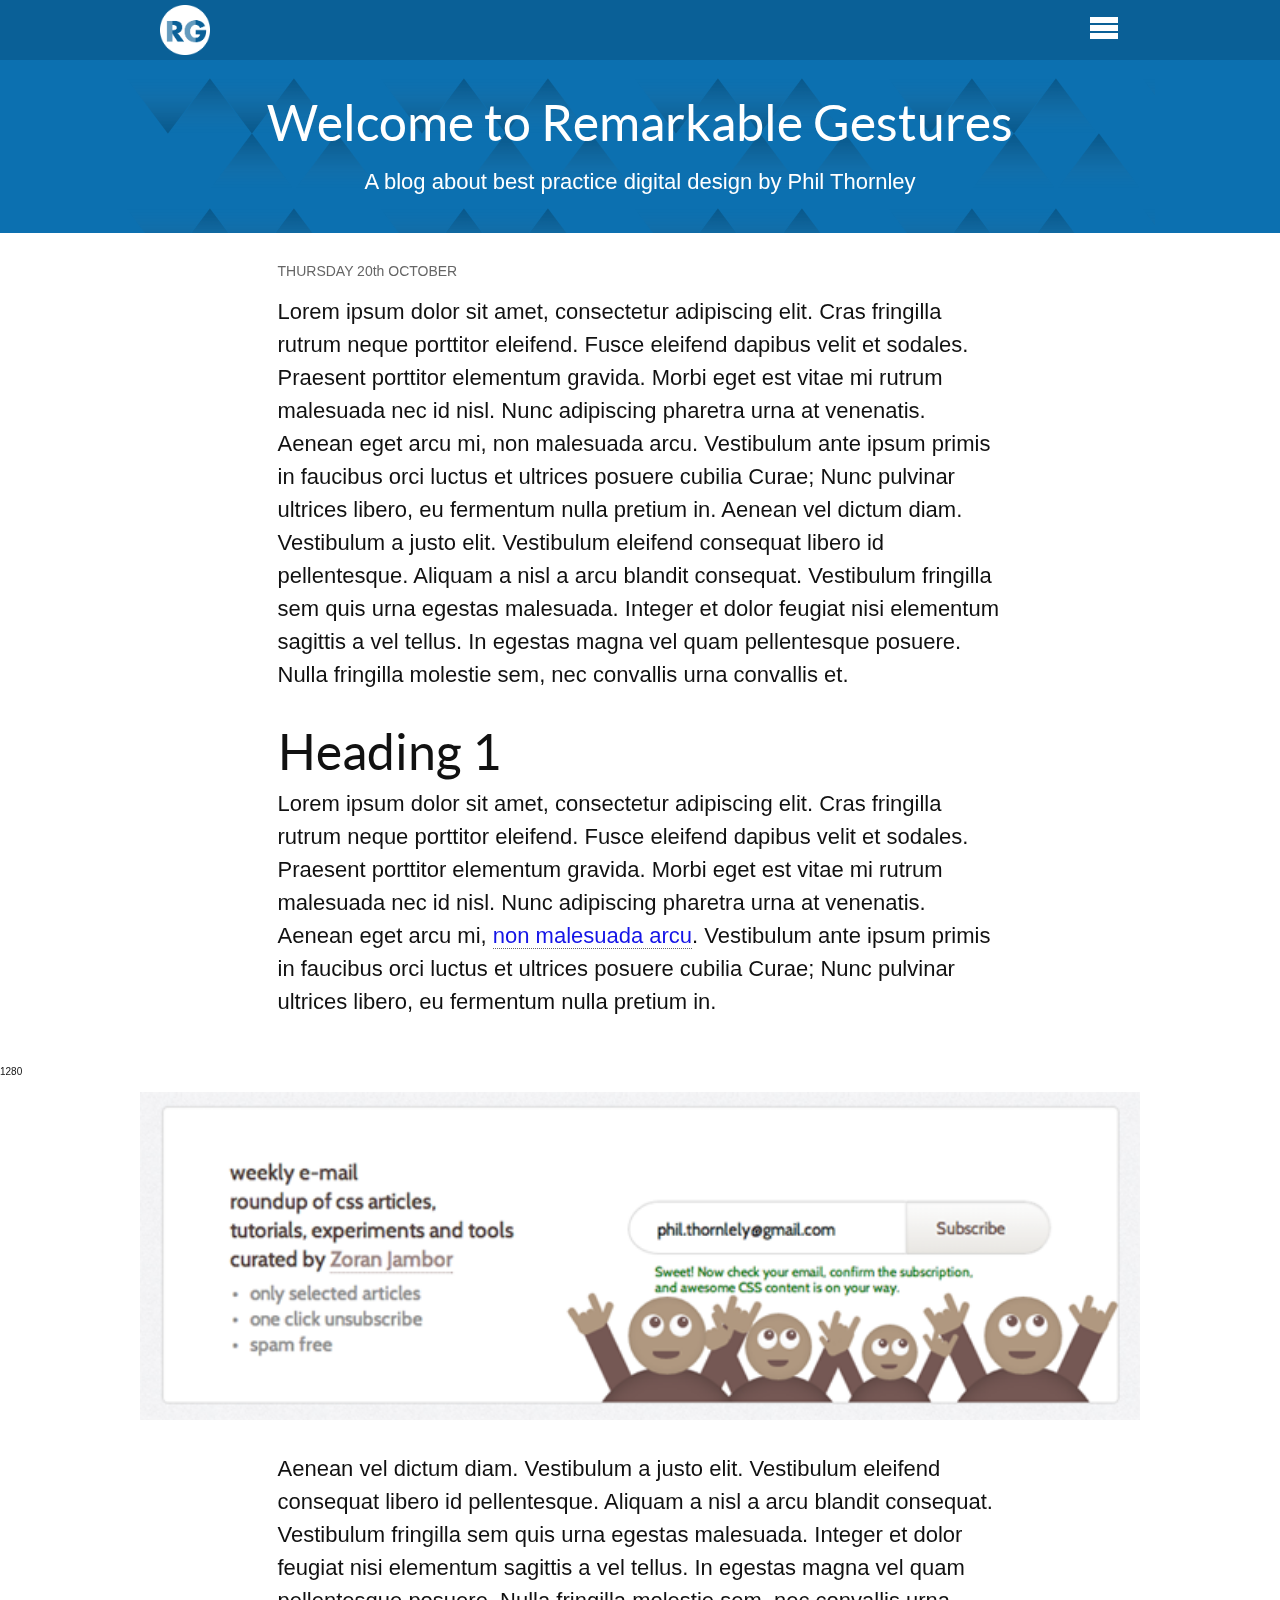
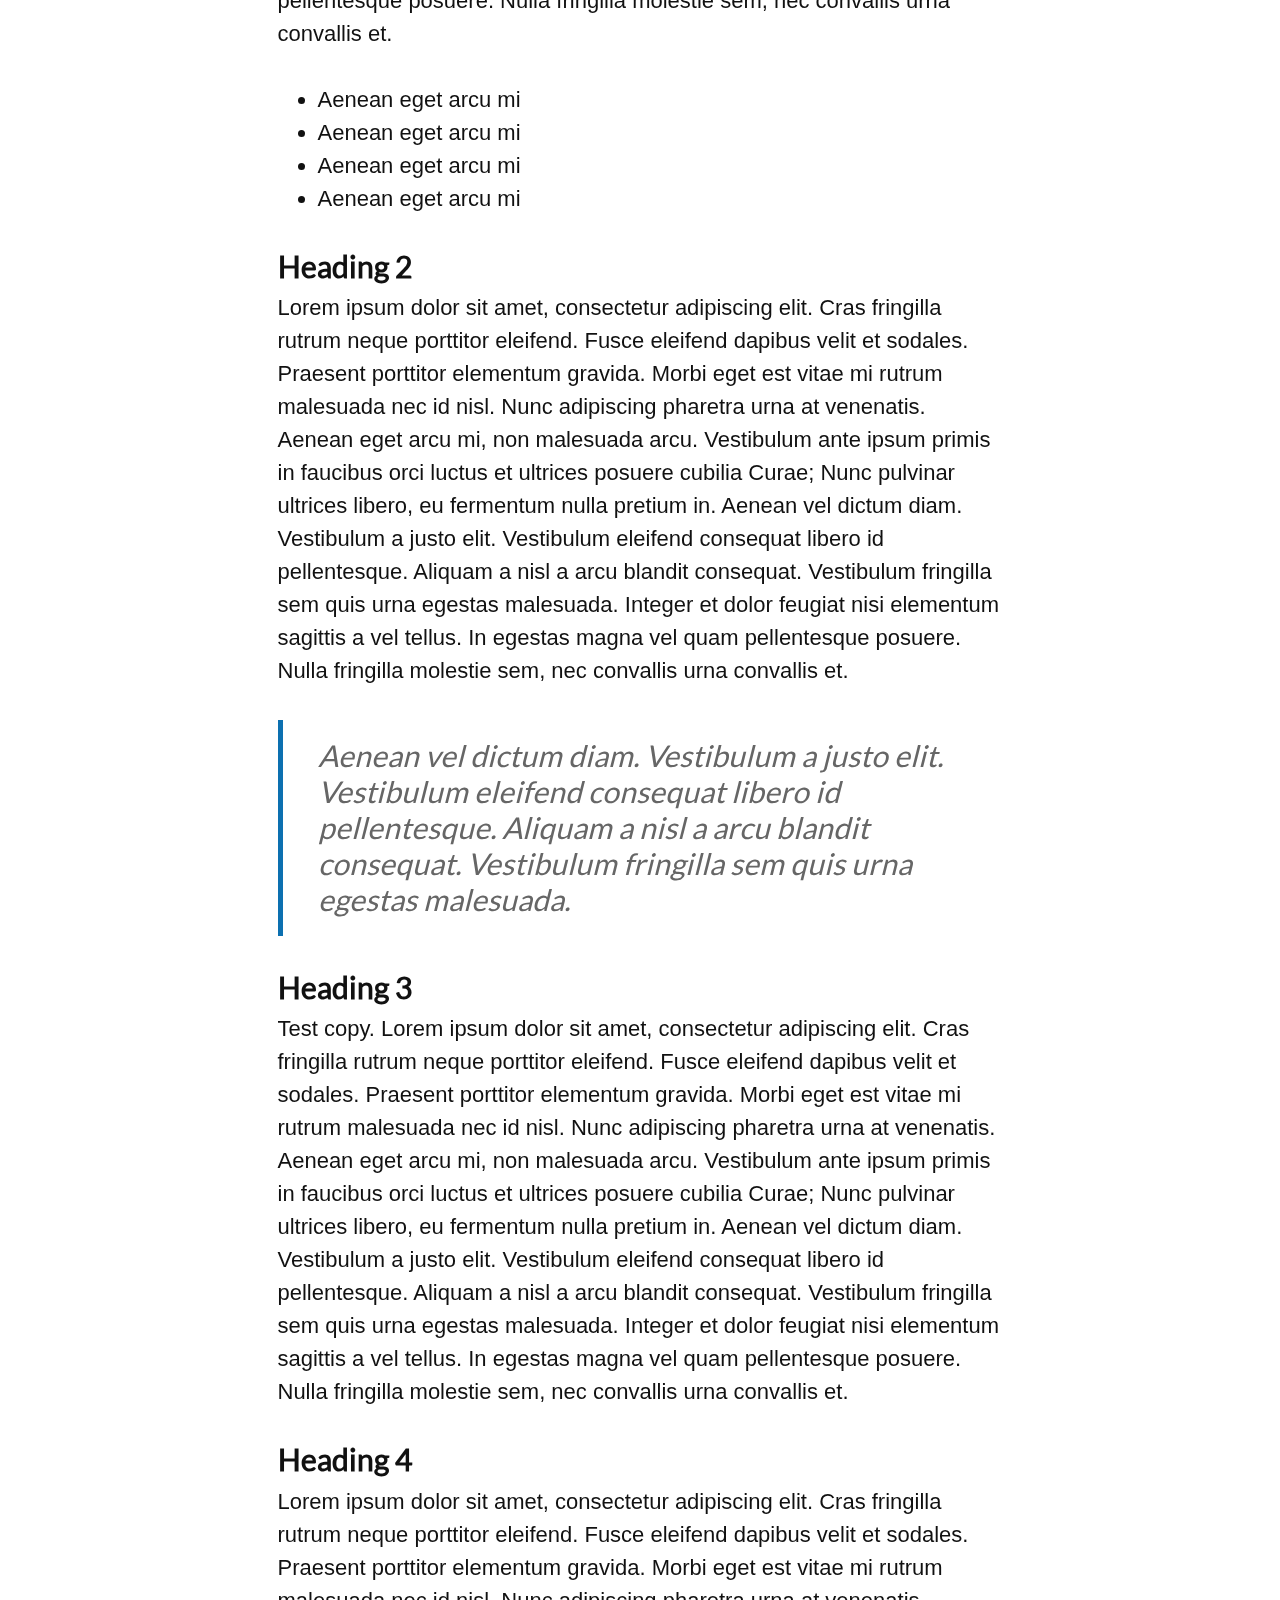
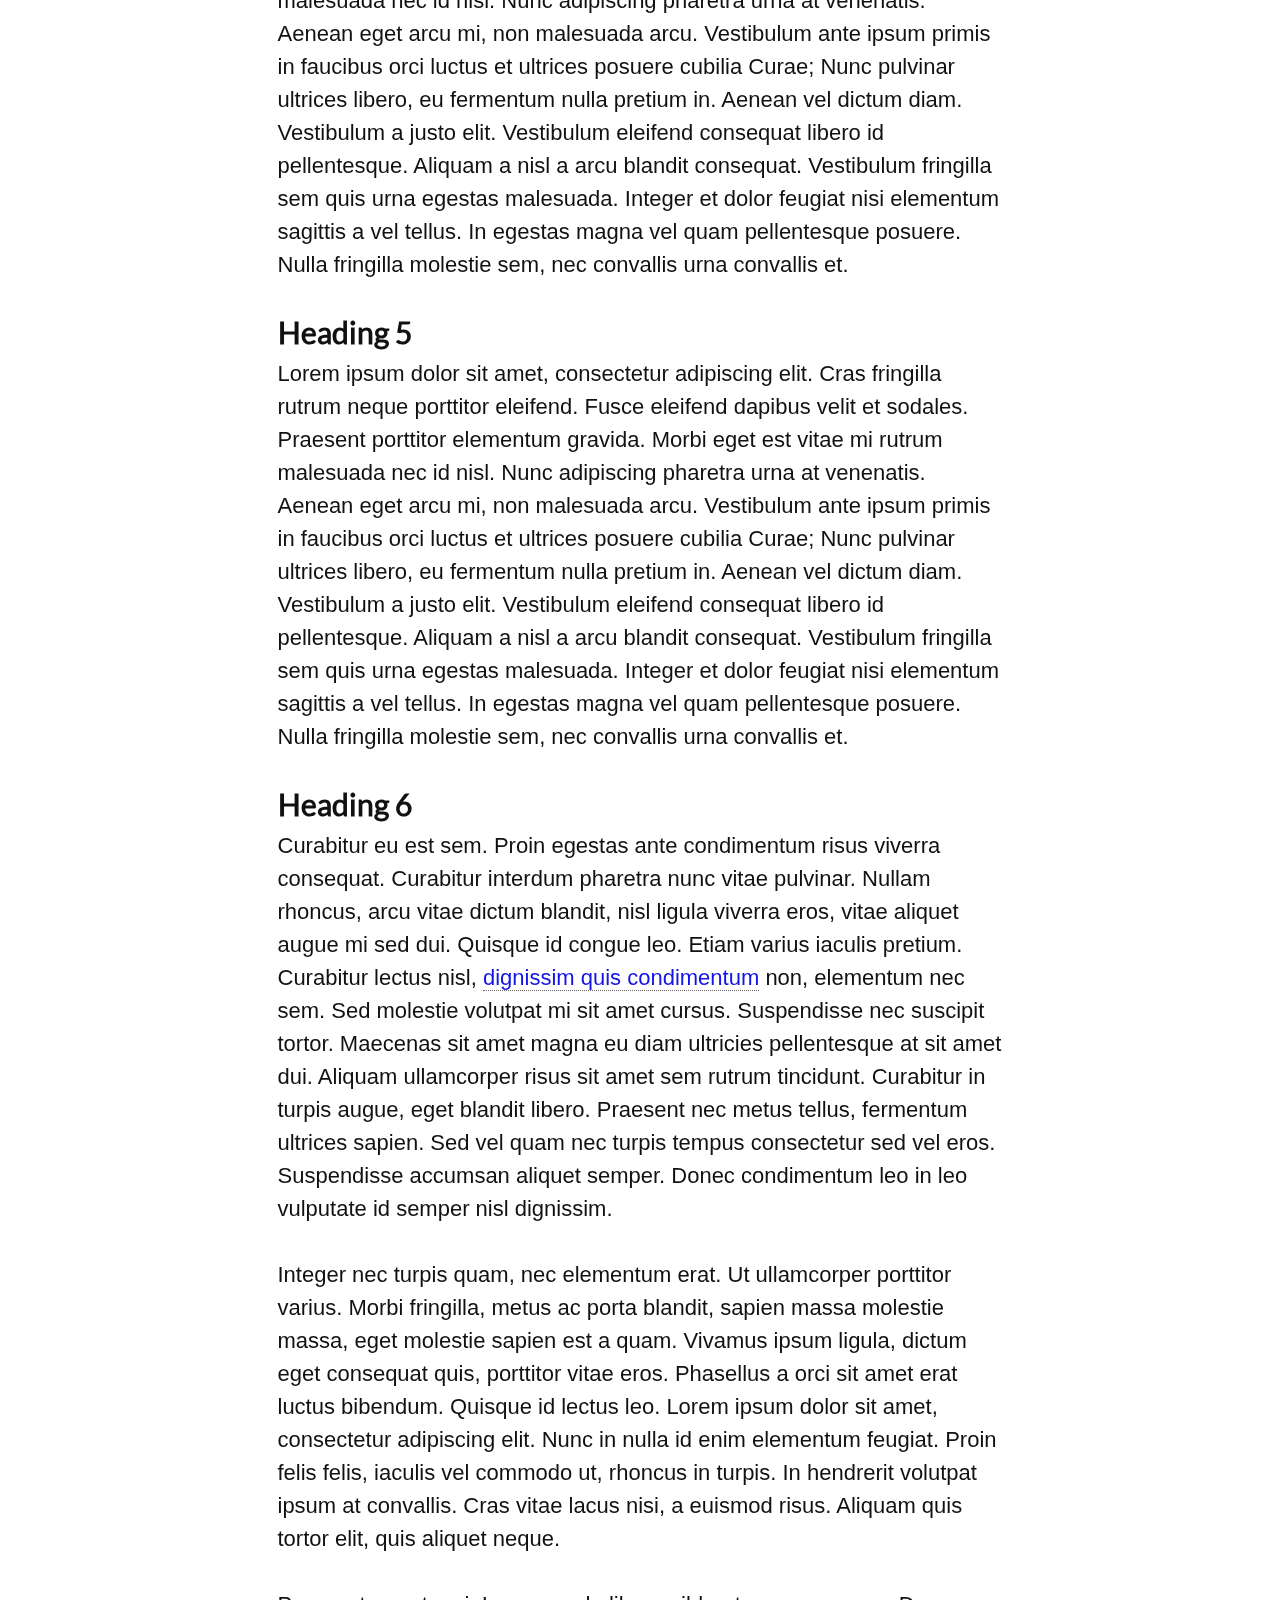
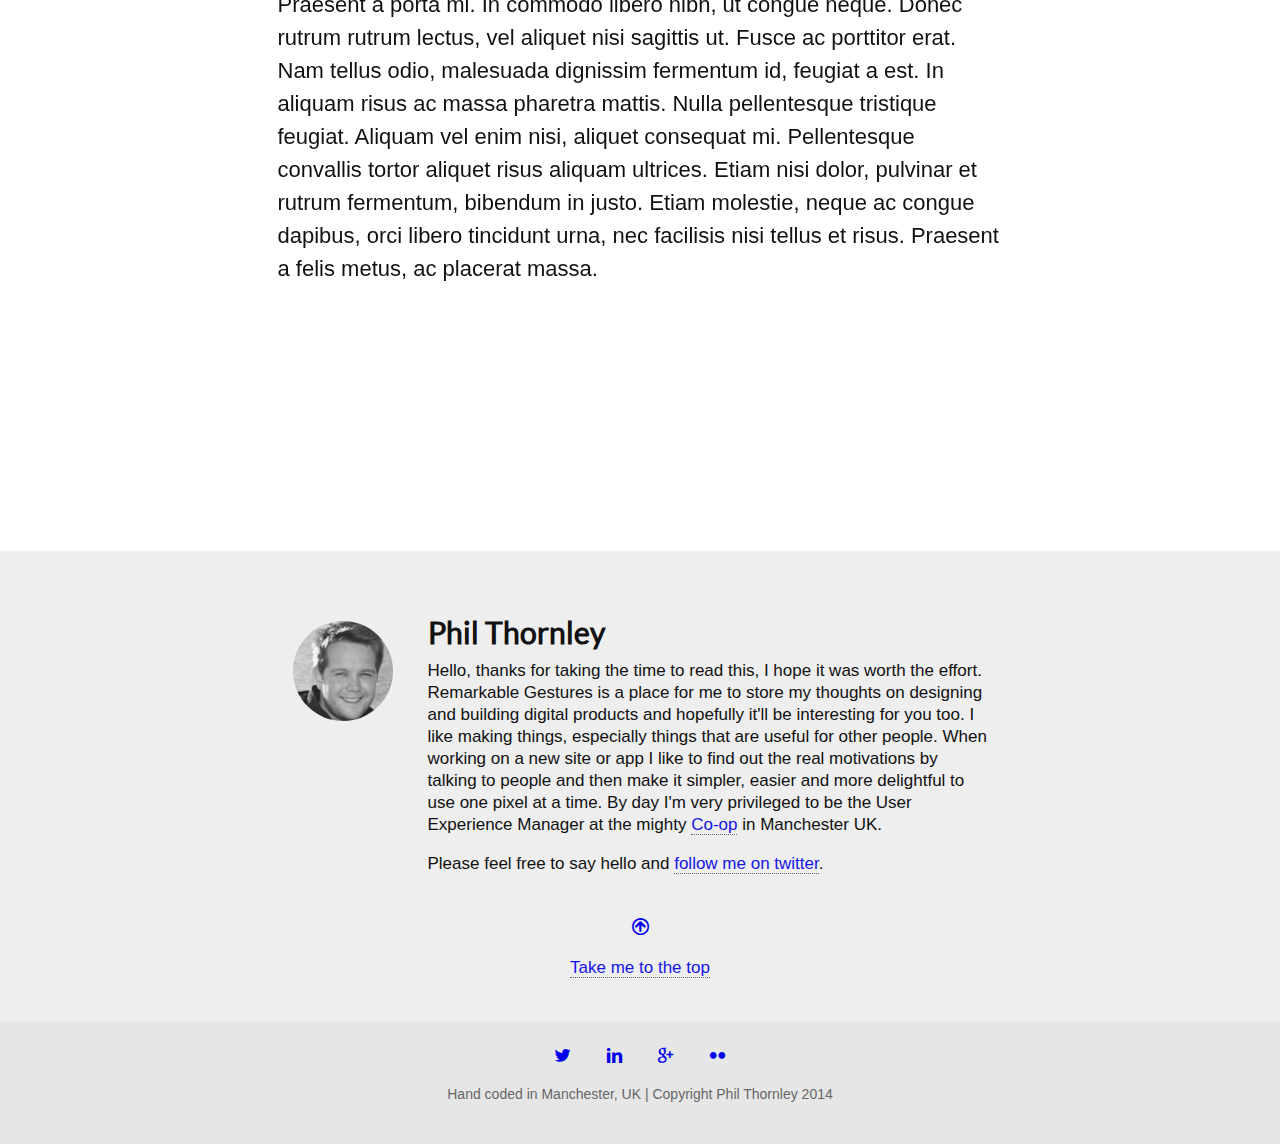
<file: index.html>
<!DOCTYPE html> 
<html lang="en"  class="no-js"> 
  	<head>
    	<meta http-equiv="content-type" content="text/html; charset=utf-8" />
    	<title>Remarkable Gestures</title>
		<meta name="description" content="A blog about Digital design by Phil Thornley">
		<meta name="viewport" content="user-scalable=yes, initial-scale=1.0, width=device-width" />
		<meta http-equiv="X-UA-Compatible" content="IE=edge" />
		<meta name="author" content="Phil Thornley">
		<script>/* Modernizr 2.6.2 (Custom Build) | MIT & BSD
 * Build: http://modernizr.com/download/#-csstransforms-csstransforms3d-csstransitions-svg-touch-shiv-mq-cssclasses-prefixed-teststyles-testprop-testallprops-prefixes-domprefixes-load
 */
;window.Modernizr=function(a,b,c){function B(a){j.cssText=a}function C(a,b){return B(m.join(a+";")+(b||""))}function D(a,b){return typeof a===b}function E(a,b){return!!~(""+a).indexOf(b)}function F(a,b){for(var d in a){var e=a[d];if(!E(e,"-")&&j[e]!==c)return b=="pfx"?e:!0}return!1}function G(a,b,d){for(var e in a){var f=b[a[e]];if(f!==c)return d===!1?a[e]:D(f,"function")?f.bind(d||b):f}return!1}function H(a,b,c){var d=a.charAt(0).toUpperCase()+a.slice(1),e=(a+" "+o.join(d+" ")+d).split(" ");return D(b,"string")||D(b,"undefined")?F(e,b):(e=(a+" "+p.join(d+" ")+d).split(" "),G(e,b,c))}var d="2.6.2",e={},f=!0,g=b.documentElement,h="modernizr",i=b.createElement(h),j=i.style,k,l={}.toString,m=" -webkit- -moz- -o- -ms- ".split(" "),n="Webkit Moz O ms",o=n.split(" "),p=n.toLowerCase().split(" "),q={svg:"http://www.w3.org/2000/svg"},r={},s={},t={},u=[],v=u.slice,w,x=function(a,c,d,e){var f,i,j,k,l=b.createElement("div"),m=b.body,n=m||b.createElement("body");if(parseInt(d,10))while(d--)j=b.createElement("div"),j.id=e?e[d]:h+(d+1),l.appendChild(j);return f=["&#173;",'<style id="s',h,'">',a,"</style>"].join(""),l.id=h,(m?l:n).innerHTML+=f,n.appendChild(l),m||(n.style.background="",n.style.overflow="hidden",k=g.style.overflow,g.style.overflow="hidden",g.appendChild(n)),i=c(l,a),m?l.parentNode.removeChild(l):(n.parentNode.removeChild(n),g.style.overflow=k),!!i},y=function(b){var c=a.matchMedia||a.msMatchMedia;if(c)return c(b).matches;var d;return x("@media "+b+" { #"+h+" { position: absolute; } }",function(b){d=(a.getComputedStyle?getComputedStyle(b,null):b.currentStyle)["position"]=="absolute"}),d},z={}.hasOwnProperty,A;!D(z,"undefined")&&!D(z.call,"undefined")?A=function(a,b){return z.call(a,b)}:A=function(a,b){return b in a&&D(a.constructor.prototype[b],"undefined")},Function.prototype.bind||(Function.prototype.bind=function(b){var c=this;if(typeof c!="function")throw new TypeError;var d=v.call(arguments,1),e=function(){if(this instanceof e){var a=function(){};a.prototype=c.prototype;var f=new a,g=c.apply(f,d.concat(v.call(arguments)));return Object(g)===g?g:f}return c.apply(b,d.concat(v.call(arguments)))};return e}),r.touch=function(){var c;return"ontouchstart"in a||a.DocumentTouch&&b instanceof DocumentTouch?c=!0:x(["@media (",m.join("touch-enabled),("),h,")","{#modernizr{top:9px;position:absolute}}"].join(""),function(a){c=a.offsetTop===9}),c},r.csstransforms=function(){return!!H("transform")},r.csstransforms3d=function(){var a=!!H("perspective");return a&&"webkitPerspective"in g.style&&x("@media (transform-3d),(-webkit-transform-3d){#modernizr{left:9px;position:absolute;height:3px;}}",function(b,c){a=b.offsetLeft===9&&b.offsetHeight===3}),a},r.csstransitions=function(){return H("transition")},r.svg=function(){return!!b.createElementNS&&!!b.createElementNS(q.svg,"svg").createSVGRect};for(var I in r)A(r,I)&&(w=I.toLowerCase(),e[w]=r[I](),u.push((e[w]?"":"no-")+w));return e.addTest=function(a,b){if(typeof a=="object")for(var d in a)A(a,d)&&e.addTest(d,a[d]);else{a=a.toLowerCase();if(e[a]!==c)return e;b=typeof b=="function"?b():b,typeof f!="undefined"&&f&&(g.className+=" "+(b?"":"no-")+a),e[a]=b}return e},B(""),i=k=null,function(a,b){function k(a,b){var c=a.createElement("p"),d=a.getElementsByTagName("head")[0]||a.documentElement;return c.innerHTML="x<style>"+b+"</style>",d.insertBefore(c.lastChild,d.firstChild)}function l(){var a=r.elements;return typeof a=="string"?a.split(" "):a}function m(a){var b=i[a[g]];return b||(b={},h++,a[g]=h,i[h]=b),b}function n(a,c,f){c||(c=b);if(j)return c.createElement(a);f||(f=m(c));var g;return f.cache[a]?g=f.cache[a].cloneNode():e.test(a)?g=(f.cache[a]=f.createElem(a)).cloneNode():g=f.createElem(a),g.canHaveChildren&&!d.test(a)?f.frag.appendChild(g):g}function o(a,c){a||(a=b);if(j)return a.createDocumentFragment();c=c||m(a);var d=c.frag.cloneNode(),e=0,f=l(),g=f.length;for(;e<g;e++)d.createElement(f[e]);return d}function p(a,b){b.cache||(b.cache={},b.createElem=a.createElement,b.createFrag=a.createDocumentFragment,b.frag=b.createFrag()),a.createElement=function(c){return r.shivMethods?n(c,a,b):b.createElem(c)},a.createDocumentFragment=Function("h,f","return function(){var n=f.cloneNode(),c=n.createElement;h.shivMethods&&("+l().join().replace(/\w+/g,function(a){return b.createElem(a),b.frag.createElement(a),'c("'+a+'")'})+");return n}")(r,b.frag)}function q(a){a||(a=b);var c=m(a);return r.shivCSS&&!f&&!c.hasCSS&&(c.hasCSS=!!k(a,"article,aside,figcaption,figure,footer,header,hgroup,nav,section{display:block}mark{background:#FF0;color:#000}")),j||p(a,c),a}var c=a.html5||{},d=/^<|^(?:button|map|select|textarea|object|iframe|option|optgroup)$/i,e=/^(?:a|b|code|div|fieldset|h1|h2|h3|h4|h5|h6|i|label|li|ol|p|q|span|strong|style|table|tbody|td|th|tr|ul)$/i,f,g="_html5shiv",h=0,i={},j;(function(){try{var a=b.createElement("a");a.innerHTML="<xyz></xyz>",f="hidden"in a,j=a.childNodes.length==1||function(){b.createElement("a");var a=b.createDocumentFragment();return typeof a.cloneNode=="undefined"||typeof a.createDocumentFragment=="undefined"||typeof a.createElement=="undefined"}()}catch(c){f=!0,j=!0}})();var r={elements:c.elements||"abbr article aside audio bdi canvas data datalist details figcaption figure footer header hgroup mark meter nav output progress section summary time video",shivCSS:c.shivCSS!==!1,supportsUnknownElements:j,shivMethods:c.shivMethods!==!1,type:"default",shivDocument:q,createElement:n,createDocumentFragment:o};a.html5=r,q(b)}(this,b),e._version=d,e._prefixes=m,e._domPrefixes=p,e._cssomPrefixes=o,e.mq=y,e.testProp=function(a){return F([a])},e.testAllProps=H,e.testStyles=x,e.prefixed=function(a,b,c){return b?H(a,b,c):H(a,"pfx")},g.className=g.className.replace(/(^|\s)no-js(\s|$)/,"$1$2")+(f?" js "+u.join(" "):""),e}(this,this.document),function(a,b,c){function d(a){return"[object Function]"==o.call(a)}function e(a){return"string"==typeof a}function f(){}function g(a){return!a||"loaded"==a||"complete"==a||"uninitialized"==a}function h(){var a=p.shift();q=1,a?a.t?m(function(){("c"==a.t?B.injectCss:B.injectJs)(a.s,0,a.a,a.x,a.e,1)},0):(a(),h()):q=0}function i(a,c,d,e,f,i,j){function k(b){if(!o&&g(l.readyState)&&(u.r=o=1,!q&&h(),l.onload=l.onreadystatechange=null,b)){"img"!=a&&m(function(){t.removeChild(l)},50);for(var d in y[c])y[c].hasOwnProperty(d)&&y[c][d].onload()}}var j=j||B.errorTimeout,l=b.createElement(a),o=0,r=0,u={t:d,s:c,e:f,a:i,x:j};1===y[c]&&(r=1,y[c]=[]),"object"==a?l.data=c:(l.src=c,l.type=a),l.width=l.height="0",l.onerror=l.onload=l.onreadystatechange=function(){k.call(this,r)},p.splice(e,0,u),"img"!=a&&(r||2===y[c]?(t.insertBefore(l,s?null:n),m(k,j)):y[c].push(l))}function j(a,b,c,d,f){return q=0,b=b||"j",e(a)?i("c"==b?v:u,a,b,this.i++,c,d,f):(p.splice(this.i++,0,a),1==p.length&&h()),this}function k(){var a=B;return a.loader={load:j,i:0},a}var l=b.documentElement,m=a.setTimeout,n=b.getElementsByTagName("script")[0],o={}.toString,p=[],q=0,r="MozAppearance"in l.style,s=r&&!!b.createRange().compareNode,t=s?l:n.parentNode,l=a.opera&&"[object Opera]"==o.call(a.opera),l=!!b.attachEvent&&!l,u=r?"object":l?"script":"img",v=l?"script":u,w=Array.isArray||function(a){return"[object Array]"==o.call(a)},x=[],y={},z={timeout:function(a,b){return b.length&&(a.timeout=b[0]),a}},A,B;B=function(a){function b(a){var a=a.split("!"),b=x.length,c=a.pop(),d=a.length,c={url:c,origUrl:c,prefixes:a},e,f,g;for(f=0;f<d;f++)g=a[f].split("="),(e=z[g.shift()])&&(c=e(c,g));for(f=0;f<b;f++)c=x[f](c);return c}function g(a,e,f,g,h){var i=b(a),j=i.autoCallback;i.url.split(".").pop().split("?").shift(),i.bypass||(e&&(e=d(e)?e:e[a]||e[g]||e[a.split("/").pop().split("?")[0]]),i.instead?i.instead(a,e,f,g,h):(y[i.url]?i.noexec=!0:y[i.url]=1,f.load(i.url,i.forceCSS||!i.forceJS&&"css"==i.url.split(".").pop().split("?").shift()?"c":c,i.noexec,i.attrs,i.timeout),(d(e)||d(j))&&f.load(function(){k(),e&&e(i.origUrl,h,g),j&&j(i.origUrl,h,g),y[i.url]=2})))}function h(a,b){function c(a,c){if(a){if(e(a))c||(j=function(){var a=[].slice.call(arguments);k.apply(this,a),l()}),g(a,j,b,0,h);else if(Object(a)===a)for(n in m=function(){var b=0,c;for(c in a)a.hasOwnProperty(c)&&b++;return b}(),a)a.hasOwnProperty(n)&&(!c&&!--m&&(d(j)?j=function(){var a=[].slice.call(arguments);k.apply(this,a),l()}:j[n]=function(a){return function(){var b=[].slice.call(arguments);a&&a.apply(this,b),l()}}(k[n])),g(a[n],j,b,n,h))}else!c&&l()}var h=!!a.test,i=a.load||a.both,j=a.callback||f,k=j,l=a.complete||f,m,n;c(h?a.yep:a.nope,!!i),i&&c(i)}var i,j,l=this.yepnope.loader;if(e(a))g(a,0,l,0);else if(w(a))for(i=0;i<a.length;i++)j=a[i],e(j)?g(j,0,l,0):w(j)?B(j):Object(j)===j&&h(j,l);else Object(a)===a&&h(a,l)},B.addPrefix=function(a,b){z[a]=b},B.addFilter=function(a){x.push(a)},B.errorTimeout=1e4,null==b.readyState&&b.addEventListener&&(b.readyState="loading",b.addEventListener("DOMContentLoaded",A=function(){b.removeEventListener("DOMContentLoaded",A,0),b.readyState="complete"},0)),a.yepnope=k(),a.yepnope.executeStack=h,a.yepnope.injectJs=function(a,c,d,e,i,j){var k=b.createElement("script"),l,o,e=e||B.errorTimeout;k.src=a;for(o in d)k.setAttribute(o,d[o]);c=j?h:c||f,k.onreadystatechange=k.onload=function(){!l&&g(k.readyState)&&(l=1,c(),k.onload=k.onreadystatechange=null)},m(function(){l||(l=1,c(1))},e),i?k.onload():n.parentNode.insertBefore(k,n)},a.yepnope.injectCss=function(a,c,d,e,g,i){var e=b.createElement("link"),j,c=i?h:c||f;e.href=a,e.rel="stylesheet",e.type="text/css";for(j in d)e.setAttribute(j,d[j]);g||(n.parentNode.insertBefore(e,n),m(c,0))}}(this,document),Modernizr.load=function(){yepnope.apply(window,[].slice.call(arguments,0))};</script>

<script>
		    var previousScroll = 0, // previous scroll position
		        menuOffset = 54, // height of menu (once scroll passed it, menu is hidden)
		        detachPoint = 150, // point of detach (after scroll passed it, menu is fixed)
		        hideShowOffset = 1; // scrolling value after which triggers hide/show menu
		
		    // on scroll hide/show menu
		    $(window).scroll(function() {
		      if (!$('header').hasClass('expanded')) {
		        var currentScroll = $(this).scrollTop(), // gets current scroll position
		            scrollDifference = Math.abs(currentScroll - previousScroll); // calculates how fast user is scrolling
		
		        // if scrolled past menu
		        if (currentScroll > menuOffset) {
		          
		          // if scrolling faster than hideShowOffset hide/show menu
		          if (scrollDifference >= hideShowOffset) {
		            if (currentScroll > previousScroll) {
		              // scrolling down; hide menu
		              if (!$('header').hasClass('invisible'))
		                $('header').addClass('invisible');
		            } else {
		              // scrolling up; show menu
		              if ($('header').hasClass('invisible'))
		                $('header').removeClass('invisible');
		            }
		          }
		          
		          // if scrolled past detach point add class to fix menu
		          if (currentScroll > detachPoint) {
		            if (!$('header').hasClass('detached'))
		              $('header').addClass('detached');
		            if (!$('#main').hasClass('detached'))
		              $('#main').addClass('detached');
		          }
		          
		
		          
		        } else {
		          // only remove “detached” class if user is at the top of document (menu jump fix)
		          if (currentScroll <= 0){
		          	$('header').removeClass('invisible');
		            $('header').removeClass('detached');
		            $('#main').removeClass('detached');
		            
		          }
		        }
		
		        // if user is at the bottom of document show menu
		        if ((window.innerHeight + window.scrollY) >= document.body.offsetHeight) {
		          $('header').removeClass('invisible');
		        }
		
		        // replace previous scroll position with new one
		        previousScroll = currentScroll;
		      }
		    })
		
		/*
		    // shows/hides navigation’s popover if class "expanded"
		    $('header').on('click touchstart', function(event) {
		      showHideNav();
		      event.preventDefault();
		    })
		
		    // clicking anywhere inside navigation or heading won’t close navigation’s popover
		    $('#navigation').on('click touchstart', function(event){
		        event.stopPropagation();
		    })
		
		    // checks if navigation’s popover is shown
		    function showHideNav() {
		      if ($('header').hasClass('expanded')) {
		        hideNav();
		      } else {
		        showNav();
		      }
		    }
		
		    // shows the navigation’s popover
		    function showNav() {
		      $('header').removeClass('invisible').addClass('expanded');
		      $('#container').addClass('blurred');
		      window.setTimeout(function(){$('body').addClass('no_scroll');}, 200); // Firefox hack. Hides scrollbar as soon as menu animation is done
		      $('#navigation a').attr('tabindex', ''); // links inside navigation should be TAB selectable
		    }
		
		    // hides the navigation’s popover
		    function hideNav() {
		      $('#container').removeClass('blurred');
		      window.setTimeout(function(){$('body').removeClass();}, 10); // allow animations to start before removing class (Firefox)
		      $('header').removeClass('expanded');
		      $('#navigation a').attr('tabindex', '-1'); // links inside hidden navigation should not be TAB selectable
		      $('.icon').blur(); // deselect icon when navigation is hidden
		    }
		
		    // keyboard shortcuts
		    $('body').keydown(function(e) {
		      // menu accessible via TAB as well
		      if ($("nav .icon").is(":focus")) {
		        // if ENTER/SPACE show/hide menu
		        if (e.keyCode === 13 || e.keyCode === 32) {
		          showHideNav();
		          e.preventDefault();
		        }
		      }
		
		      // if ESC show/hide menu
		      if (e.keyCode === 27 || e.keyCode === 77) {
		        showHideNav();
		        e.preventDefault();
		      }
		    })
		    
		    */
		  </script>
    	<link rel="stylesheet" type="text/css" href="/css/rg.css" />
    	
    	
    	<script async src="http://ajax.googleapis.com/ajax/libs/jquery/2.0.3/jquery.min.js"></script>
    	
    	
		  
		  
    	
    </head>
  
	<body id="" itemscope itemtype="http://schema.org/WebPage">
		<a id="skip-nav" class="accessibility-text" accesskey="n" href="#nav-links" title="Skip to navigation">Skip to navigation</a>
		<div id="viewport"><!-- Start Viewport -->
		
		
			<div id="view-container"><!-- Start View-Container -->
				
				<header id="nav-top" role="banner" class="slide">
        			<div class="block--nav">
            			<a class="nav-btn" id="nav-open-btn" href="#nav-links">
            				<span class="icon-menu"></span>
            				<span class="accessibility-text">Navigation</span></a>
            			<a class="" id="logo" href="#"><img src="/img/remarkablegestures.png" alt="Remarkable Gestrures" /></a>
        			</div>
   				</header>
   				
   				
   				
   				
			
    			<div role="main" id="main" class="slide"><!-- Start main -->
    				<div class="block--intro"><!-- Start intro block -->
    			
						<h1>Welcome to Remarkable Gestures</h1>
						<p>A blog about best practice digital design by Phil Thornley</p>
					</div><!-- End intro block -->
					
					<div class="content"><!-- Start content -->
						<div class="content__block">
							<span class="article--date">THURSDAY 20th OCTOBER</span>
							<p>Lorem ipsum dolor sit amet, consectetur adipiscing elit. Cras fringilla rutrum neque porttitor eleifend. Fusce eleifend dapibus velit et sodales. Praesent porttitor elementum gravida. Morbi eget est vitae mi rutrum malesuada nec id nisl. Nunc adipiscing pharetra urna at venenatis. Aenean eget arcu mi, non malesuada arcu. Vestibulum ante ipsum primis in faucibus orci luctus et ultrices posuere cubilia Curae; Nunc pulvinar ultrices libero, eu fermentum nulla pretium in. Aenean vel dictum diam. Vestibulum a justo elit. Vestibulum eleifend consequat libero id pellentesque. Aliquam a nisl a arcu blandit consequat. Vestibulum fringilla sem quis urna egestas malesuada. Integer et dolor feugiat nisi elementum sagittis a vel tellus. In egestas magna vel quam pellentesque posuere. Nulla fringilla molestie sem, nec convallis urna convallis et.</p>
							
							<h1>Heading 1</h1>
							<p>Lorem ipsum dolor sit amet, consectetur adipiscing elit. Cras fringilla rutrum neque porttitor eleifend. Fusce eleifend dapibus velit et sodales. Praesent porttitor elementum gravida. Morbi eget est vitae mi rutrum malesuada nec id nisl. Nunc adipiscing pharetra urna at venenatis. Aenean eget arcu mi, <a href="">non malesuada arcu</a>. Vestibulum ante ipsum primis in faucibus orci luctus et ultrices posuere cubilia Curae; Nunc pulvinar ultrices libero, eu fermentum nulla pretium in.</p>
						</div>
						<span id="screen-size"></span>
						
						<div class="lazy-load embed-container ratio-16-9 content__block--image">
							<noscript data-alt="img" data-src-240="img/image-example_240.png?v=6" 
							data-src-320="img/image-example_320.png?v=6" 
							data-src-480="img/image-example_480.png?v=6"
							data-src-640="img/image-example_640.png?v=6"> 
							<img alt="example image" src="img/image-example_320.png?v=6"/>
                    </noscript>
            </div>
							
							<div class="content__block">
							<p>Aenean vel dictum diam. Vestibulum a justo elit. Vestibulum eleifend consequat libero id pellentesque. Aliquam a nisl a arcu blandit consequat. Vestibulum fringilla sem quis urna egestas malesuada. Integer et dolor feugiat nisi elementum sagittis a vel tellus. In egestas magna vel quam pellentesque posuere. Nulla fringilla molestie sem, nec convallis urna convallis et.</p>
							<ul>
								<li>Aenean eget arcu mi</li>
								<li>Aenean eget arcu mi</li>
								<li>Aenean eget arcu mi</li>
								<li>Aenean eget arcu mi</li>
							</ul>

							<h2>Heading 2</h2>
							<p>Lorem ipsum dolor sit amet, consectetur adipiscing elit. Cras fringilla rutrum neque porttitor eleifend. Fusce eleifend dapibus velit et sodales. Praesent porttitor elementum gravida. Morbi eget est vitae mi rutrum malesuada nec id nisl. Nunc adipiscing pharetra urna at venenatis. Aenean eget arcu mi, non malesuada arcu. Vestibulum ante ipsum primis in faucibus orci luctus et ultrices posuere cubilia Curae; Nunc pulvinar ultrices libero, eu fermentum nulla pretium in. Aenean vel dictum diam. Vestibulum a justo elit. Vestibulum eleifend consequat libero id pellentesque. Aliquam a nisl a arcu blandit consequat. Vestibulum fringilla sem quis urna egestas malesuada. Integer et dolor feugiat nisi elementum sagittis a vel tellus. In egestas magna vel quam pellentesque posuere. Nulla fringilla molestie sem, nec convallis urna convallis et.</p>
							
							<blockquote>Aenean vel dictum diam. Vestibulum a justo elit. Vestibulum eleifend consequat libero id pellentesque. Aliquam a nisl a arcu blandit consequat. Vestibulum fringilla sem quis urna egestas malesuada.</blockquote>

							<h3>Heading 3</h3>
							<p>Test copy. Lorem ipsum dolor sit amet, consectetur adipiscing elit. Cras fringilla rutrum neque porttitor eleifend. Fusce eleifend dapibus velit et sodales. Praesent porttitor elementum gravida. Morbi eget est vitae mi rutrum malesuada nec id nisl. Nunc adipiscing pharetra urna at venenatis. Aenean eget arcu mi, non malesuada arcu. Vestibulum ante ipsum primis in faucibus orci luctus et ultrices posuere cubilia Curae; Nunc pulvinar ultrices libero, eu fermentum nulla pretium in. Aenean vel dictum diam. Vestibulum a justo elit. Vestibulum eleifend consequat libero id pellentesque. Aliquam a nisl a arcu blandit consequat. Vestibulum fringilla sem quis urna egestas malesuada. Integer et dolor feugiat nisi elementum sagittis a vel tellus. In egestas magna vel quam pellentesque posuere. Nulla fringilla molestie sem, nec convallis urna convallis et.</p>

							<h4 class="h3">Heading 4</h4>
							<p>Lorem ipsum dolor sit amet, consectetur adipiscing elit. Cras fringilla rutrum neque porttitor eleifend. Fusce eleifend dapibus velit et sodales. Praesent porttitor elementum gravida. Morbi eget est vitae mi rutrum malesuada nec id nisl. Nunc adipiscing pharetra urna at venenatis. Aenean eget arcu mi, non malesuada arcu. Vestibulum ante ipsum primis in faucibus orci luctus et ultrices posuere cubilia Curae; Nunc pulvinar ultrices libero, eu fermentum nulla pretium in. Aenean vel dictum diam. Vestibulum a justo elit. Vestibulum eleifend consequat libero id pellentesque. Aliquam a nisl a arcu blandit consequat. Vestibulum fringilla sem quis urna egestas malesuada. Integer et dolor feugiat nisi elementum sagittis a vel tellus. In egestas magna vel quam pellentesque posuere. Nulla fringilla molestie sem, nec convallis urna convallis et.</p>

							<h5>Heading 5</h5>
							<p>Lorem ipsum dolor sit amet, consectetur adipiscing elit. Cras fringilla rutrum neque porttitor eleifend. Fusce eleifend dapibus velit et sodales. Praesent porttitor elementum gravida. Morbi eget est vitae mi rutrum malesuada nec id nisl. Nunc adipiscing pharetra urna at venenatis. Aenean eget arcu mi, non malesuada arcu. Vestibulum ante ipsum primis in faucibus orci luctus et ultrices posuere cubilia Curae; Nunc pulvinar ultrices libero, eu fermentum nulla pretium in. Aenean vel dictum diam. Vestibulum a justo elit. Vestibulum eleifend consequat libero id pellentesque. Aliquam a nisl a arcu blandit consequat. Vestibulum fringilla sem quis urna egestas malesuada. Integer et dolor feugiat nisi elementum sagittis a vel tellus. In egestas magna vel quam pellentesque posuere. Nulla fringilla molestie sem, nec convallis urna convallis et.</p>

							<h6>Heading 6</h6>
							<p>Curabitur eu est sem. Proin egestas ante condimentum risus viverra consequat. Curabitur interdum pharetra nunc vitae pulvinar. Nullam rhoncus, arcu vitae dictum blandit, nisl ligula viverra eros, vitae aliquet augue mi sed dui. Quisque id congue leo. Etiam varius iaculis pretium. Curabitur lectus nisl, <a href="#">dignissim quis condimentum</a> non, elementum nec sem. Sed molestie volutpat mi sit amet cursus. Suspendisse nec suscipit tortor. Maecenas sit amet magna eu diam ultricies pellentesque at sit amet dui. Aliquam ullamcorper risus sit amet sem rutrum tincidunt. Curabitur in turpis augue, eget blandit libero. Praesent nec metus tellus, fermentum ultrices sapien. Sed vel quam nec turpis tempus consectetur sed vel eros. Suspendisse accumsan aliquet semper. Donec condimentum leo in leo vulputate id semper nisl dignissim.</p>
							
							<p>Integer nec turpis quam, nec elementum erat. Ut ullamcorper porttitor varius. Morbi fringilla, metus ac porta blandit, sapien massa molestie massa, eget molestie sapien est a quam. Vivamus ipsum ligula, dictum eget consequat quis, porttitor vitae eros. Phasellus a orci sit amet erat luctus bibendum. Quisque id lectus leo. Lorem ipsum dolor sit amet, consectetur adipiscing elit. Nunc in nulla id enim elementum feugiat. Proin felis felis, iaculis vel commodo ut, rhoncus in turpis. In hendrerit volutpat ipsum at convallis. Cras vitae lacus nisi, a euismod risus. Aliquam quis tortor elit, quis aliquet neque.</p>
							
							<p>Praesent a porta mi. In commodo libero nibh, ut congue neque. Donec rutrum rutrum lectus, vel aliquet nisi sagittis ut. Fusce ac porttitor erat. Nam tellus odio, malesuada dignissim fermentum id, feugiat a est. In aliquam risus ac massa pharetra mattis. Nulla pellentesque tristique feugiat. Aliquam vel enim nisi, aliquet consequat mi. Pellentesque convallis tortor aliquet risus aliquam ultrices. Etiam nisi dolor, pulvinar et rutrum fermentum, bibendum in justo. Etiam molestie, neque ac congue dapibus, orci libero tincidunt urna, nec facilisis nisi tellus et risus. Praesent a felis metus, ac placerat massa.</p>
						</div>
						
						<div class="content__block next-up reveal">
							<div>
								<h2 class="txt-small">Next up</h2>
							<a href="#" class="txt-xlarge">Critical Rendering Factors</a>
							</div>
						</div>
					</div><!-- end of content -->
					
					
					
				</div><!-- End of main -->
				<nav id="nav-links" role="navigation" class="">
        			<div class="block">
            			<h2>Menu</h2>
            			<ul>
                			<li class="is-active"><a href="#">Home</a></li>
                			<li><a href="#">About me</a></li>
                			<li><a href="#">Articles</a></li>
                		</ul>
                		<a class="close-btn" id="nav-close-btn" href="#nav-top">
                			<span class="icon-close"></span>
                			<span class="close-btn--text">Return to Content</span></a>
                	</div>
                </nav>
			</div><!-- End of view container -->	
			
			<div class="base">
				<div class="content__block about-me">
					<div class="img"><img src="img/phil-thornley.jpg" alt="Phil Thornley"/></div>
					<div class="copy">
						<h2 class="txt-medium">Phil Thornley</h2>
						<p>Hello, thanks for taking the time to read this, I hope it was worth the effort. Remarkable Gestures is a place for me to store my thoughts on designing and building digital products and hopefully it'll be interesting for you too. I like making things, especially things that are useful for other people. When working on a new site or app I like to find out the real motivations by talking to people and then make it simpler, easier and more delightful to use one pixel at a time. By day I'm very privileged to be the User Experience Manager at the mighty <a href="http://www.co-operative.coop" title="The Co-operative">Co-op</a> in Manchester UK.</p> 
						<p>Please feel free to say hello and <a href="http://www.twitter.com/philthornley">follow me on twitter</a>.</p>
					</div>
				</div>
				
				<div class="content__block take-me-to-the-top">
					<a href="#top">
						<span class="icon-arrow-up"></span>
						<p><span>Take me to the top</span></p></a>
				</div>
				<div role="footer" id="footer" class="">
					<footer>			
						<a href="#"><span class="icon-twitter"></span><span class="accessibility-text">Twitter</span></a>
						<a href="#"><span class="icon-linkedin"></span><span class="accessibility-text">Linkedin</span></a>
						<a href="#"><span class="icon-googleplus"></span><span class="accessibility-text">Google Plus</span></a>
						<a href="#"><span class="icon-flickr"></span><span class="accessibility-text">Flickr</span></a>
						<p class="copyright"><span>Hand coded in Manchester, UK</span>    |    <span>Copyright Phil Thornley 2014</span></p>
					</footer>
				</div>
			</div><!-- End of base -->
		</div><!-- End of Viewport -->
			
		
		
		
		
	
	<!-- Direct loading 
	<script src="/js/menu.js"></script>
	<script src="/js/r-images.js"></script>
	-->
	
	<!-- Async loading -->
	<script type="text/javascript">
		function downloadJSAtOnload() {
			var element = document.createElement("script");
			element.src = "js/menu.js";
			document.body.appendChild(element);
			element = document.createElement("script");
			element.src = "js/r-images.js";
			document.body.appendChild(element);
			element = document.createElement("script");
			element.src = "js/reveal-on-scroll.js";
			document.body.appendChild(element);
		}
		if (window.addEventListener)
		window.addEventListener("load", downloadJSAtOnload, false);
		else if (window.attachEvent)
		window.attachEvent("onload", downloadJSAtOnload);
		else window.onload = downloadJSAtOnload;
	</script>
	
	<!-- Google analytics goes here -->
	</body>
</html>
</file>
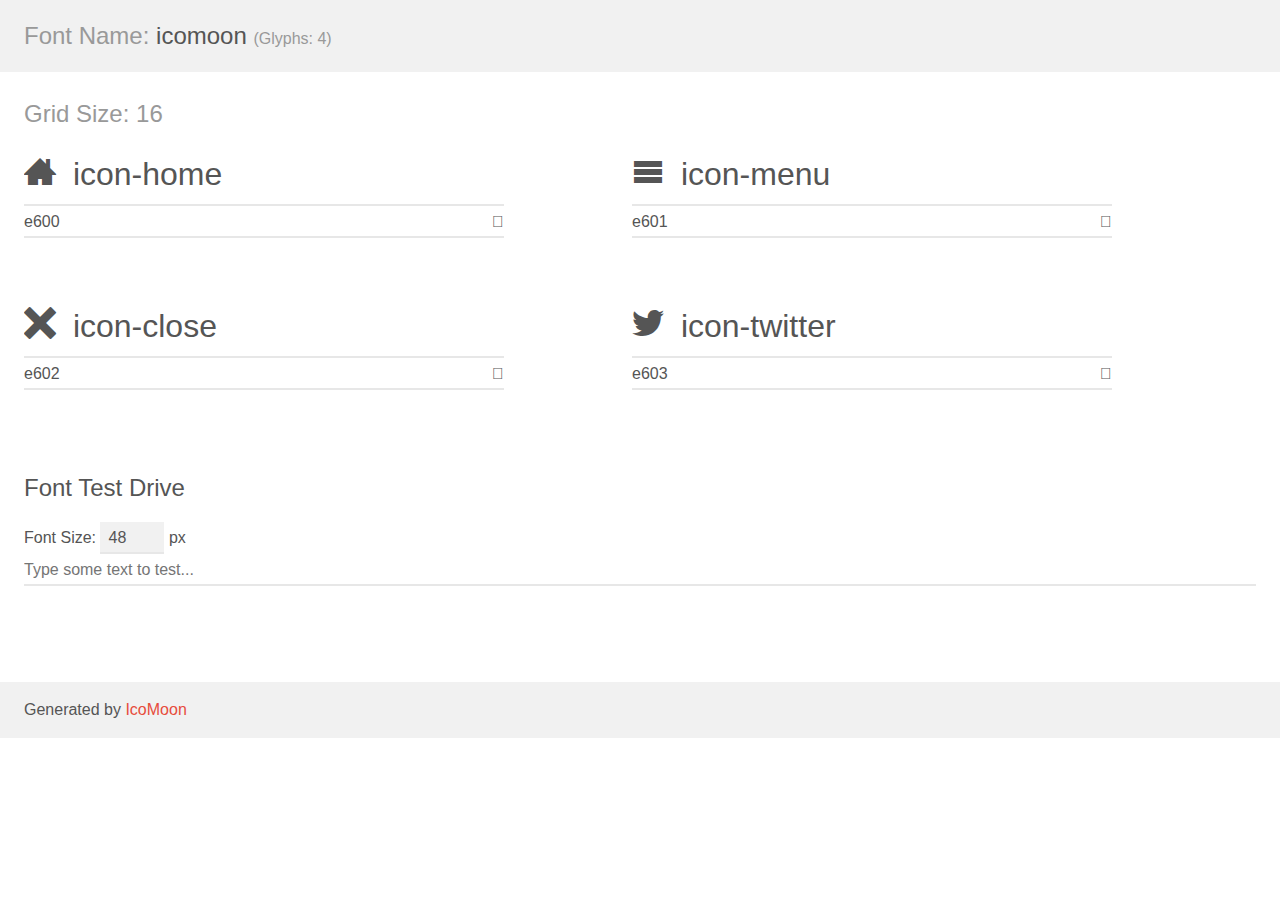
<file: icomoon/demo.html>
<!doctype html>
<html>
<head>
	<meta charset="utf-8">
	<title>IcoMoon Demo</title>
	<meta name="description" content="An Icon Font Generated By IcoMoon.io">
	<meta name="viewport" content="width=device-width">
	<link rel="stylesheet" href="demo-files/demo.css">
	<link rel="stylesheet" href="style.css"></head>
<body>
	<div class="bgc1 clearfix">
		<h1 class="mhmm mvm"><span class="fgc1">Font Name:</span> icomoon <small class="fgc1">(Glyphs:&nbsp;4)</small></h1>
	</div>
	<div class="clearfix mhl ptl">
		<h1 class="mvm mtn bshadow fgc1">Grid Size: 16</h1>
		<div class="glyph fs1">
			<div class="clearfix bshadow0 pbs">
				<span class="icon-home"></span><span class="mls"> icon-home</span>
			</div>
			<fieldset class="fs0 size1of1 clearfix">
				<input type="text" readonly value="e600" class="unit size1of2" />
				<input type="text" maxlength="1" readonly value="&#xe600;" class="unitRight size1of2 talign-right" />
			</fieldset>
			<div class="fs0 bshadow0 clearfix noLiga-true">
				<span class="unit pvs fgc1">liga: </span>
				<input type="text" readonly value="" class="liga unitRight" />
			</div>
		</div>
		<div class="glyph fs1">
			<div class="clearfix bshadow0 pbs">
				<span class="icon-menu"></span><span class="mls"> icon-menu</span>
			</div>
			<fieldset class="fs0 size1of1 clearfix">
				<input type="text" readonly value="e601" class="unit size1of2" />
				<input type="text" maxlength="1" readonly value="&#xe601;" class="unitRight size1of2 talign-right" />
			</fieldset>
			<div class="fs0 bshadow0 clearfix noLiga-true">
				<span class="unit pvs fgc1">liga: </span>
				<input type="text" readonly value="" class="liga unitRight" />
			</div>
		</div>
		<div class="glyph fs1">
			<div class="clearfix bshadow0 pbs">
				<span class="icon-close"></span><span class="mls"> icon-close</span>
			</div>
			<fieldset class="fs0 size1of1 clearfix">
				<input type="text" readonly value="e602" class="unit size1of2" />
				<input type="text" maxlength="1" readonly value="&#xe602;" class="unitRight size1of2 talign-right" />
			</fieldset>
			<div class="fs0 bshadow0 clearfix noLiga-true">
				<span class="unit pvs fgc1">liga: </span>
				<input type="text" readonly value="" class="liga unitRight" />
			</div>
		</div>
		<div class="glyph fs1">
			<div class="clearfix bshadow0 pbs">
				<span class="icon-twitter"></span><span class="mls"> icon-twitter</span>
			</div>
			<fieldset class="fs0 size1of1 clearfix">
				<input type="text" readonly value="e603" class="unit size1of2" />
				<input type="text" maxlength="1" readonly value="&#xe603;" class="unitRight size1of2 talign-right" />
			</fieldset>
			<div class="fs0 bshadow0 clearfix noLiga-true">
				<span class="unit pvs fgc1">liga: </span>
				<input type="text" readonly value="" class="liga unitRight" />
			</div>
		</div>
	</div>

	<!--[if gt IE 8]><!-->
	<div class="mhl clearfix mbl">
		<h1>Font Test Drive</h1>
		<label>
			Font Size: <input id="fontSize" type="number" class="textbox0 mbm"
			min="8" value="48" />
			px
		</label>
		<input id="testText" type="text" class="unitsize1of1 phl size1of1 mvl"
		placeholder="Type some text to test..."/>
		</label>
		<div id="testDrive" class="icon-">&nbsp;
		</div>
	</div>
	<!--<![endif]-->
	<div class="bgc1 clearfix">
		<p class="mhl">Generated by <a href="http://icomoon.io/app">IcoMoon</a></p>
	</div>

	<script src="demo-files/demo.js"></script>
</body>
</html>
</file>
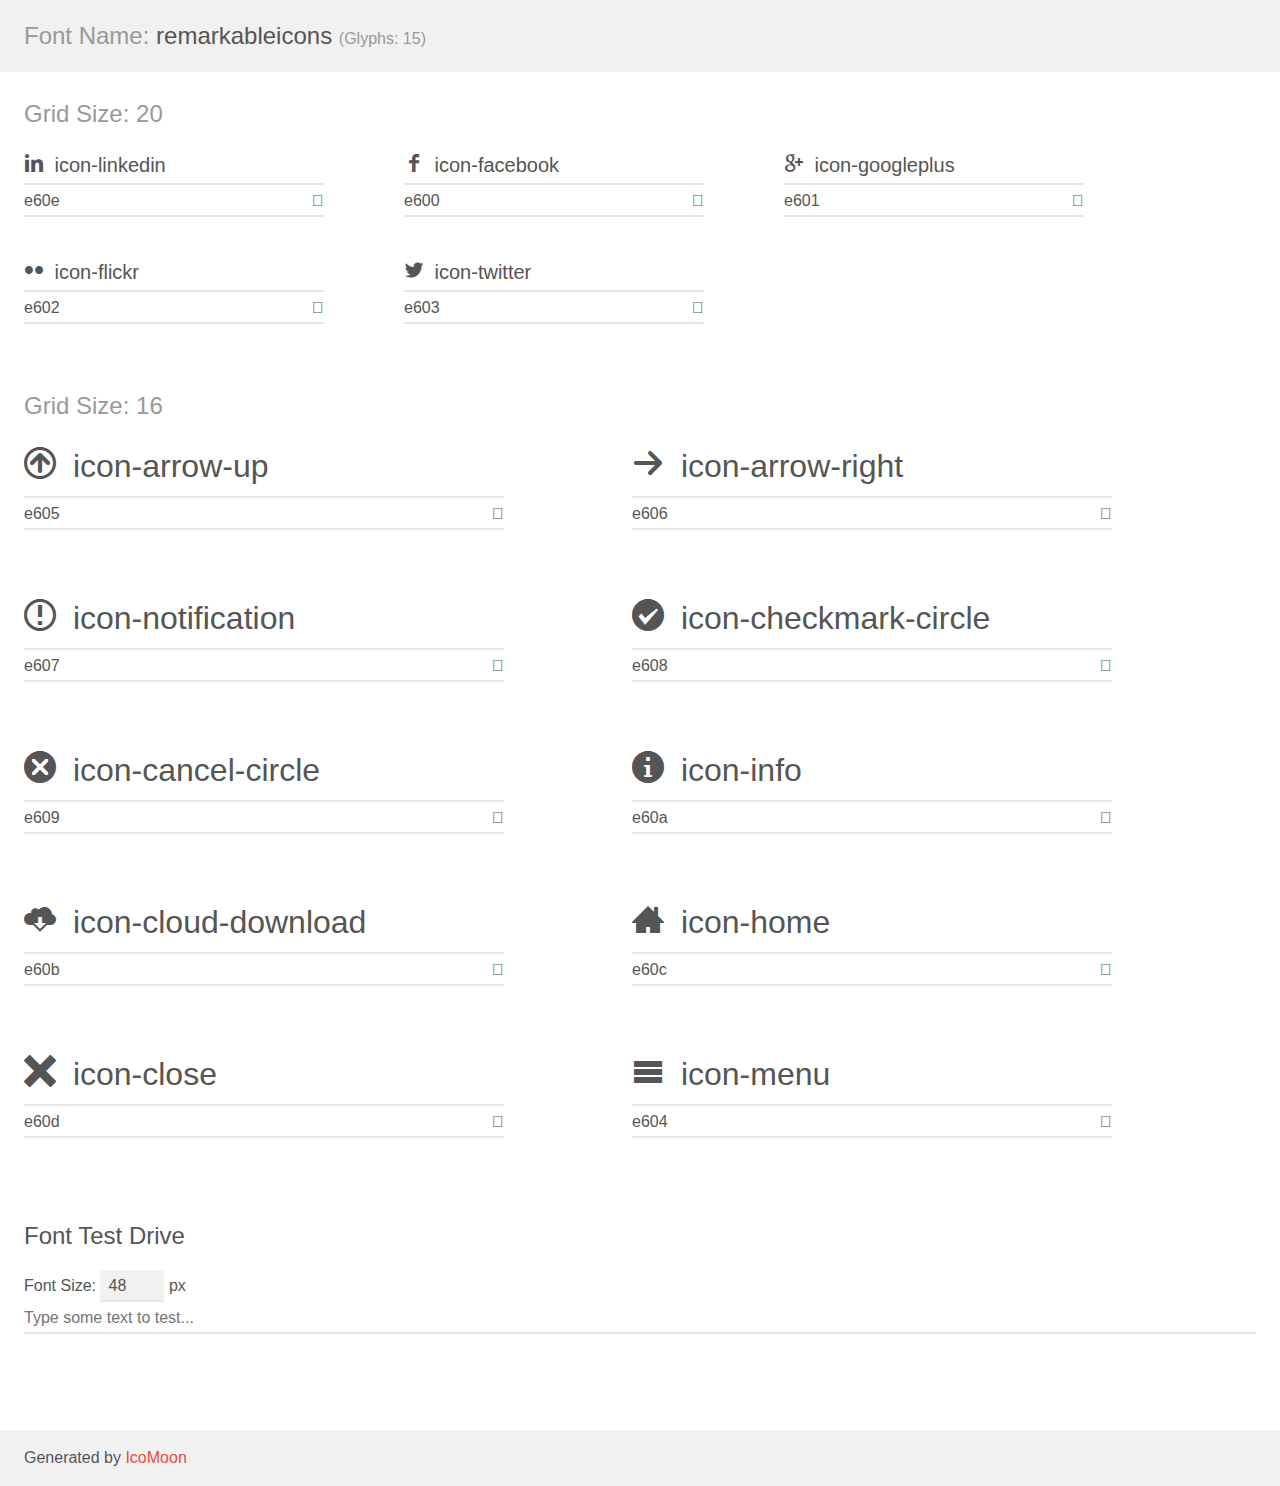
<file: remarkableicons/demo.html>
<!doctype html>
<html>
<head>
	<meta charset="utf-8">
	<title>IcoMoon Demo</title>
	<meta name="description" content="An Icon Font Generated By IcoMoon.io">
	<meta name="viewport" content="width=device-width">
	<link rel="stylesheet" href="demo-files/demo.css">
	<link rel="stylesheet" href="style.css"></head>
<body>
	<div class="bgc1 clearfix">
		<h1 class="mhmm mvm"><span class="fgc1">Font Name:</span> remarkableicons <small class="fgc1">(Glyphs:&nbsp;15)</small></h1>
	</div>
	<div class="clearfix mhl ptl">
		<h1 class="mvm mtn bshadow fgc1">Grid Size: 20</h1>
		<div class="glyph fs1">
			<div class="clearfix bshadow0 pbs">
				<span class="icon-linkedin"></span><span class="mls"> icon-linkedin</span>
			</div>
			<fieldset class="fs0 size1of1 clearfix">
				<input type="text" readonly value="e60e" class="unit size1of2" />
				<input type="text" maxlength="1" readonly value="&#xe60e;" class="unitRight size1of2 talign-right" />
			</fieldset>
			<div class="fs0 bshadow0 clearfix noLiga-true">
				<span class="unit pvs fgc1">liga: </span>
				<input type="text" readonly value="" class="liga unitRight" />
			</div>
		</div>
		<div class="glyph fs1">
			<div class="clearfix bshadow0 pbs">
				<span class="icon-facebook"></span><span class="mls"> icon-facebook</span>
			</div>
			<fieldset class="fs0 size1of1 clearfix">
				<input type="text" readonly value="e600" class="unit size1of2" />
				<input type="text" maxlength="1" readonly value="&#xe600;" class="unitRight size1of2 talign-right" />
			</fieldset>
			<div class="fs0 bshadow0 clearfix noLiga-true">
				<span class="unit pvs fgc1">liga: </span>
				<input type="text" readonly value="" class="liga unitRight" />
			</div>
		</div>
		<div class="glyph fs1">
			<div class="clearfix bshadow0 pbs">
				<span class="icon-googleplus"></span><span class="mls"> icon-googleplus</span>
			</div>
			<fieldset class="fs0 size1of1 clearfix">
				<input type="text" readonly value="e601" class="unit size1of2" />
				<input type="text" maxlength="1" readonly value="&#xe601;" class="unitRight size1of2 talign-right" />
			</fieldset>
			<div class="fs0 bshadow0 clearfix noLiga-true">
				<span class="unit pvs fgc1">liga: </span>
				<input type="text" readonly value="" class="liga unitRight" />
			</div>
		</div>
		<div class="glyph fs1">
			<div class="clearfix bshadow0 pbs">
				<span class="icon-flickr"></span><span class="mls"> icon-flickr</span>
			</div>
			<fieldset class="fs0 size1of1 clearfix">
				<input type="text" readonly value="e602" class="unit size1of2" />
				<input type="text" maxlength="1" readonly value="&#xe602;" class="unitRight size1of2 talign-right" />
			</fieldset>
			<div class="fs0 bshadow0 clearfix noLiga-true">
				<span class="unit pvs fgc1">liga: </span>
				<input type="text" readonly value="" class="liga unitRight" />
			</div>
		</div>
		<div class="glyph fs1">
			<div class="clearfix bshadow0 pbs">
				<span class="icon-twitter"></span><span class="mls"> icon-twitter</span>
			</div>
			<fieldset class="fs0 size1of1 clearfix">
				<input type="text" readonly value="e603" class="unit size1of2" />
				<input type="text" maxlength="1" readonly value="&#xe603;" class="unitRight size1of2 talign-right" />
			</fieldset>
			<div class="fs0 bshadow0 clearfix noLiga-true">
				<span class="unit pvs fgc1">liga: </span>
				<input type="text" readonly value="" class="liga unitRight" />
			</div>
		</div>
	</div>
	<div class="clearfix mhl ptl">
		<h1 class="mvm mtn bshadow fgc1">Grid Size: 16</h1>
		<div class="glyph fs2">
			<div class="clearfix bshadow0 pbs">
				<span class="icon-arrow-up"></span><span class="mls"> icon-arrow-up</span>
			</div>
			<fieldset class="fs0 size1of1 clearfix">
				<input type="text" readonly value="e605" class="unit size1of2" />
				<input type="text" maxlength="1" readonly value="&#xe605;" class="unitRight size1of2 talign-right" />
			</fieldset>
			<div class="fs0 bshadow0 clearfix noLiga-true">
				<span class="unit pvs fgc1">liga: </span>
				<input type="text" readonly value="" class="liga unitRight" />
			</div>
		</div>
		<div class="glyph fs2">
			<div class="clearfix bshadow0 pbs">
				<span class="icon-arrow-right"></span><span class="mls"> icon-arrow-right</span>
			</div>
			<fieldset class="fs0 size1of1 clearfix">
				<input type="text" readonly value="e606" class="unit size1of2" />
				<input type="text" maxlength="1" readonly value="&#xe606;" class="unitRight size1of2 talign-right" />
			</fieldset>
			<div class="fs0 bshadow0 clearfix noLiga-true">
				<span class="unit pvs fgc1">liga: </span>
				<input type="text" readonly value="" class="liga unitRight" />
			</div>
		</div>
		<div class="glyph fs2">
			<div class="clearfix bshadow0 pbs">
				<span class="icon-notification"></span><span class="mls"> icon-notification</span>
			</div>
			<fieldset class="fs0 size1of1 clearfix">
				<input type="text" readonly value="e607" class="unit size1of2" />
				<input type="text" maxlength="1" readonly value="&#xe607;" class="unitRight size1of2 talign-right" />
			</fieldset>
			<div class="fs0 bshadow0 clearfix noLiga-true">
				<span class="unit pvs fgc1">liga: </span>
				<input type="text" readonly value="" class="liga unitRight" />
			</div>
		</div>
		<div class="glyph fs2">
			<div class="clearfix bshadow0 pbs">
				<span class="icon-checkmark-circle"></span><span class="mls"> icon-checkmark-circle</span>
			</div>
			<fieldset class="fs0 size1of1 clearfix">
				<input type="text" readonly value="e608" class="unit size1of2" />
				<input type="text" maxlength="1" readonly value="&#xe608;" class="unitRight size1of2 talign-right" />
			</fieldset>
			<div class="fs0 bshadow0 clearfix noLiga-true">
				<span class="unit pvs fgc1">liga: </span>
				<input type="text" readonly value="" class="liga unitRight" />
			</div>
		</div>
		<div class="glyph fs2">
			<div class="clearfix bshadow0 pbs">
				<span class="icon-cancel-circle"></span><span class="mls"> icon-cancel-circle</span>
			</div>
			<fieldset class="fs0 size1of1 clearfix">
				<input type="text" readonly value="e609" class="unit size1of2" />
				<input type="text" maxlength="1" readonly value="&#xe609;" class="unitRight size1of2 talign-right" />
			</fieldset>
			<div class="fs0 bshadow0 clearfix noLiga-true">
				<span class="unit pvs fgc1">liga: </span>
				<input type="text" readonly value="" class="liga unitRight" />
			</div>
		</div>
		<div class="glyph fs2">
			<div class="clearfix bshadow0 pbs">
				<span class="icon-info"></span><span class="mls"> icon-info</span>
			</div>
			<fieldset class="fs0 size1of1 clearfix">
				<input type="text" readonly value="e60a" class="unit size1of2" />
				<input type="text" maxlength="1" readonly value="&#xe60a;" class="unitRight size1of2 talign-right" />
			</fieldset>
			<div class="fs0 bshadow0 clearfix noLiga-true">
				<span class="unit pvs fgc1">liga: </span>
				<input type="text" readonly value="" class="liga unitRight" />
			</div>
		</div>
		<div class="glyph fs2">
			<div class="clearfix bshadow0 pbs">
				<span class="icon-cloud-download"></span><span class="mls"> icon-cloud-download</span>
			</div>
			<fieldset class="fs0 size1of1 clearfix">
				<input type="text" readonly value="e60b" class="unit size1of2" />
				<input type="text" maxlength="1" readonly value="&#xe60b;" class="unitRight size1of2 talign-right" />
			</fieldset>
			<div class="fs0 bshadow0 clearfix noLiga-true">
				<span class="unit pvs fgc1">liga: </span>
				<input type="text" readonly value="" class="liga unitRight" />
			</div>
		</div>
		<div class="glyph fs2">
			<div class="clearfix bshadow0 pbs">
				<span class="icon-home"></span><span class="mls"> icon-home</span>
			</div>
			<fieldset class="fs0 size1of1 clearfix">
				<input type="text" readonly value="e60c" class="unit size1of2" />
				<input type="text" maxlength="1" readonly value="&#xe60c;" class="unitRight size1of2 talign-right" />
			</fieldset>
			<div class="fs0 bshadow0 clearfix noLiga-true">
				<span class="unit pvs fgc1">liga: </span>
				<input type="text" readonly value="" class="liga unitRight" />
			</div>
		</div>
		<div class="glyph fs2">
			<div class="clearfix bshadow0 pbs">
				<span class="icon-close"></span><span class="mls"> icon-close</span>
			</div>
			<fieldset class="fs0 size1of1 clearfix">
				<input type="text" readonly value="e60d" class="unit size1of2" />
				<input type="text" maxlength="1" readonly value="&#xe60d;" class="unitRight size1of2 talign-right" />
			</fieldset>
			<div class="fs0 bshadow0 clearfix noLiga-true">
				<span class="unit pvs fgc1">liga: </span>
				<input type="text" readonly value="" class="liga unitRight" />
			</div>
		</div>
		<div class="glyph fs2">
			<div class="clearfix bshadow0 pbs">
				<span class="icon-menu"></span><span class="mls"> icon-menu</span>
			</div>
			<fieldset class="fs0 size1of1 clearfix">
				<input type="text" readonly value="e604" class="unit size1of2" />
				<input type="text" maxlength="1" readonly value="&#xe604;" class="unitRight size1of2 talign-right" />
			</fieldset>
			<div class="fs0 bshadow0 clearfix noLiga-true">
				<span class="unit pvs fgc1">liga: </span>
				<input type="text" readonly value="" class="liga unitRight" />
			</div>
		</div>
	</div>

	<!--[if gt IE 8]><!-->
	<div class="mhl clearfix mbl">
		<h1>Font Test Drive</h1>
		<label>
			Font Size: <input id="fontSize" type="number" class="textbox0 mbm"
			min="8" value="48" />
			px
		</label>
		<input id="testText" type="text" class="phl size1of1 mvl"
		placeholder="Type some text to test..." value=""/>
		</label>
		<div id="testDrive" class="icon-">&nbsp;
		</div>
	</div>
	<!--<![endif]-->
	<div class="bgc1 clearfix">
		<p class="mhl">Generated by <a href="http://icomoon.io/app">IcoMoon</a></p>
	</div>

	<script src="demo-files/demo.js"></script>
</body>
</html>
</file>
<file: icomoon/demo-files/demo.css>
body {
	padding: 0;
	margin: 0;
	font-family: sans-serif;
	font-size: 1em;
	line-height: 1.5;
	color: #555;
	background: #fff;
}
h1 {
	font-size: 1.5em;
	font-weight: normal;
}
small {
	font-size: .66666667em;
}
a {
	color: #e74c3c;
	text-decoration: none;
}
a:hover, a:focus {
	box-shadow: 0 1px #e74c3c;
}
.bshadow0, input {
	box-shadow: inset 0 -2px #e7e7e7;
}
input:hover {
	box-shadow: inset 0 -2px #ccc;
}
input, fieldset {
	font-size: 1em;
	margin: 0;
	padding: 0;
	border: 0;
}
input {
	color: inherit;
	line-height: 1.5;
	height: 1.5em;
	padding: .25em 0;
}
input:focus {
	outline: none;
	box-shadow: inset 0 -2px #449fdb;
}
.glyph {
	font-size: 16px;
	width: 15em;
	padding-bottom: 1em;
	margin-right: 4em;
	margin-bottom: 1em;
	float: left;
	overflow: hidden;
}
.liga {
	width: 80%;
	width: calc(100% - 2.5em);
}
.talign-right {
	text-align: right;
}
.talign-center {
	text-align: center;
}
.bgc1 {
	background: #f1f1f1;
}
.fgc1 {
	color: #999;
}
.fgc0 {
	color: #000;
}
p {
	margin-top: 1em;
	margin-bottom: 1em;
}
.mvm {
	margin-top: .75em;
	margin-bottom: .75em;
}
.mtn {
	margin-top: 0;
}
.mtl, .mal {
	margin-top: 1.5em;
}
.mbl, .mal {
	margin-bottom: 1.5em;
}
.mal, .mhl {
	margin-left: 1.5em;
	margin-right: 1.5em;
}
.mhmm {
	margin-left: 1em;
	margin-right: 1em;
}
.mls {
	margin-left: .25em;
}
.ptl {
	padding-top: 1.5em;
}
.pbs, .pvs {
	padding-bottom: .25em;
}
.pvs, .pts {
	padding-top: .25em;
}
.clearfix {
	zoom: 1;
}
.unit {
	float: left;
}
.unitRight {
	float: right;
}
.size1of2 {
	width: 50%;
}
.size1of1 {
	width: 100%;
}
.clearfix:before, .clearfix:after {
	content: " ";
	display: table;
}
.clearfix:after {
	clear: both;
}
.noLiga-true {
	display: none;
}
.textbox0 {
	width: 3em;
	background: #f1f1f1;
	padding: .25em .5em;
	line-height: 1.5;
	height: 1.5em;
}
#testDrive {
	padding-top: 24px;
}
.fs0 {
	font-size: 16px;
}
.fs1 {
	font-size: 32px;
}
</file>
<file: icomoon/style.css>
@font-face {
	font-family: 'icomoon';
	src:url('fonts/icomoon.eot');
	src:url('fonts/icomoon.eot?#iefix') format('embedded-opentype'),
		url('fonts/icomoon.ttf') format('truetype'),
		url('fonts/icomoon.woff') format('woff'),
		url('fonts/icomoon.svg#icomoon') format('svg');
	font-weight: normal;
	font-style: normal;
}

[class*="icon-"] {
	font-family: 'icomoon';
	speak: none;
	font-style: normal;
	font-weight: normal;
	font-variant: normal;
	text-transform: none;
	line-height: 1;

	/* Better Font Rendering =========== */
	-webkit-font-smoothing: antialiased;
	-moz-osx-font-smoothing: grayscale;
}

.icon-home:before {
	content: "\e600";
}
.icon-menu:before {
	content: "\e601";
}
.icon-close:before {
	content: "\e602";
}
.icon-twitter:before {
	content: "\e603";
}
</file>
<file: remarkableicons/demo-files/demo.css>
body {
	padding: 0;
	margin: 0;
	font-family: sans-serif;
	font-size: 1em;
	line-height: 1.5;
	color: #555;
	background: #fff;
}
h1 {
	font-size: 1.5em;
	font-weight: normal;
}
small {
	font-size: .66666667em;
}
a {
	color: #e74c3c;
	text-decoration: none;
}
a:hover, a:focus {
	box-shadow: 0 1px #e74c3c;
}
.bshadow0, input {
	box-shadow: inset 0 -2px #e7e7e7;
}
input:hover {
	box-shadow: inset 0 -2px #ccc;
}
input, fieldset {
	font-size: 1em;
	margin: 0;
	padding: 0;
	border: 0;
}
input {
	color: inherit;
	line-height: 1.5;
	height: 1.5em;
	padding: .25em 0;
}
input:focus {
	outline: none;
	box-shadow: inset 0 -2px #449fdb;
}
.glyph {
	font-size: 16px;
	width: 15em;
	padding-bottom: 1em;
	margin-right: 4em;
	margin-bottom: 1em;
	float: left;
	overflow: hidden;
}
.liga {
	width: 80%;
	width: calc(100% - 2.5em);
}
.talign-right {
	text-align: right;
}
.talign-center {
	text-align: center;
}
.bgc1 {
	background: #f1f1f1;
}
.fgc1 {
	color: #999;
}
.fgc0 {
	color: #000;
}
p {
	margin-top: 1em;
	margin-bottom: 1em;
}
.mvm {
	margin-top: .75em;
	margin-bottom: .75em;
}
.mtn {
	margin-top: 0;
}
.mtl, .mal {
	margin-top: 1.5em;
}
.mbl, .mal {
	margin-bottom: 1.5em;
}
.mal, .mhl {
	margin-left: 1.5em;
	margin-right: 1.5em;
}
.mhmm {
	margin-left: 1em;
	margin-right: 1em;
}
.mls {
	margin-left: .25em;
}
.ptl {
	padding-top: 1.5em;
}
.pbs, .pvs {
	padding-bottom: .25em;
}
.pvs, .pts {
	padding-top: .25em;
}
.clearfix {
	zoom: 1;
}
.unit {
	float: left;
}
.unitRight {
	float: right;
}
.size1of2 {
	width: 50%;
}
.size1of1 {
	width: 100%;
}
.clearfix:before, .clearfix:after {
	content: " ";
	display: table;
}
.clearfix:after {
	clear: both;
}
.noLiga-true {
	display: none;
}
.textbox0 {
	width: 3em;
	background: #f1f1f1;
	padding: .25em .5em;
	line-height: 1.5;
	height: 1.5em;
}
#testDrive {
	padding-top: 24px;
}
.fs0 {
	font-size: 16px;
}
.fs1 {
	font-size: 20px;
}
.fs2 {
	font-size: 32px;
}
</file>
<file: remarkableicons/style.css>
@font-face {
	font-family: 'remarkableicons';
	src:url('fonts/remarkableicons.eot?-ip5p4i');
	src:url('fonts/remarkableicons.eot?#iefix-ip5p4i') format('embedded-opentype'),
		url('fonts/remarkableicons.woff?-ip5p4i') format('woff'),
		url('fonts/remarkableicons.ttf?-ip5p4i') format('truetype'),
		url('fonts/remarkableicons.svg?-ip5p4i#remarkableicons') format('svg');
	font-weight: normal;
	font-style: normal;
}

[class^="icon-"], [class*=" icon-"] {
	font-family: 'remarkableicons';
	speak: none;
	font-style: normal;
	font-weight: normal;
	font-variant: normal;
	text-transform: none;
	line-height: 1;

	/* Better Font Rendering =========== */
	-webkit-font-smoothing: antialiased;
	-moz-osx-font-smoothing: grayscale;
}

.icon-linkedin:before {
	content: "\e60e";
}
.icon-facebook:before {
	content: "\e600";
}
.icon-googleplus:before {
	content: "\e601";
}
.icon-flickr:before {
	content: "\e602";
}
.icon-twitter:before {
	content: "\e603";
}
.icon-arrow-up:before {
	content: "\e605";
}
.icon-arrow-right:before {
	content: "\e606";
}
.icon-notification:before {
	content: "\e607";
}
.icon-checkmark-circle:before {
	content: "\e608";
}
.icon-cancel-circle:before {
	content: "\e609";
}
.icon-info:before {
	content: "\e60a";
}
.icon-cloud-download:before {
	content: "\e60b";
}
.icon-home:before {
	content: "\e60c";
}
.icon-close:before {
	content: "\e60d";
}
.icon-menu:before {
	content: "\e604";
}
</file>
<file: css/rg.css>
/* normalize.css v2.1.0 | MIT License | git.io/normalize */article,aside,details,figcaption,figure,footer,header,hgroup,main,nav,section,summary{display:block}audio,canvas,video{display:inline-block}audio:not([controls]){display:none;height:0}[hidden]{display:none}html{font-family:helvetica,arial,sans-serif;-webkit-text-size-adjust:100%;-ms-text-size-adjust:100%}body{margin:0}a:focus{outline:thin dotted}a:active,a:hover{outline:0}abbr[title]{border-bottom:1px dotted}b,strong{font-weight:bold}dfn,em{font-style:italic}hr{-moz-box-sizing:content-box;box-sizing:content-box;height:0}mark{background:#ff0;color:#000}code,kbd,pre,samp{font-family:monospace, serif;font-size:1em}pre{white-space:pre-wrap}q{quotes:"\201C" "\201D" "\2018" "\2019"}small{font-size:80%}sub,sup{font-size:75%;line-height:0;position:relative;vertical-align:baseline}sup{top:-0.5em}sub{bottom:-0.25em}img{border:0}svg:not(:root){overflow:hidden}figure{margin:0}fieldset{border:1px solid #c0c0c0;margin:0 2px;padding:0.35em 0.625em 0.75em}legend{border:0;padding:0}button,input,select,textarea{font-family:inherit;font-size:100%;margin:0}button,input{line-height:normal}button,select{text-transform:none}button,html input[type="button"],input[type="reset"],input[type="submit"]{-webkit-appearance:button;cursor:pointer}button[disabled],html input[disabled]{cursor:default}input[type="checkbox"],input[type="radio"]{box-sizing:border-box;padding:0}input[type="search"]{-webkit-appearance:textfield;-moz-box-sizing:content-box;-webkit-box-sizing:content-box;box-sizing:content-box}input[type="search"]::-webkit-search-cancel-button,input[type="search"]::-webkit-search-decoration{-webkit-appearance:none}button::-moz-focus-inner,input::-moz-focus-inner{border:0;padding:0}textarea{overflow:auto;vertical-align:top}table{border-collapse:collapse;border-spacing:0}html{font-size:62.5%}#viewport{background:#FFFFFF;position:relative;overflow:hidden;width:100%}#view-container{background:#0c70b0;position:relative;padding:0;width:100%}.js-ready #view-container{left:0}.js-nav #view-container{right:70%}@font-face{font-family:'remarkableicons';src:url("../fonts/icons/remarkableicons.eot");src:url("../fonts/icons/remarkableicons.eot?#iefix") format("embedded-opentype"),url("../fonts/icons/remarkableicons.ttf") format("truetype"),url("../fonts/icons/remarkableicons.woff") format("woff"),url("../fonts/icons/remarkableicons.svg#icomoon") format("svg");font-weight:normal;font-style:normal}[class*="icon-"],[data-icon]:before{font-family:'remarkableicons';speak:none;font-style:normal;font-weight:normal;font-variant:normal;text-transform:none;line-height:1;-webkit-font-smoothing:antialiased;-moz-osx-font-smoothing:grayscale}.icon-home:before{content:"\e60c"}.icon-menu:before{content:"\e604"}.icon-close:before{content:"\e60d"}.icon-twitter:before{content:"\e603"}.icon-arrow-up:before{content:"\e605"}.icon-linkedin:before{content:"\e60e"}.icon-facebook:before{content:"\e600"}.icon-flickr:before{content:"\e602"}.icon-googleplus:before{content:"\e601"}img{width:100%}.slide{-webkit-transition:-webkit-transform .2s linear;-webkit-transform:translate3d(0, 0, 0)}.js-nav .slide{-webkit-transform:translate3d(-70%, 0, 0)}.slide__reverse{-webkit-transition:all .2s linear;-webkit-transform:translate3d(0, 0, 0)}.js-nav .slide__reverse{-webkit-transform:translate3d(-70%, 0, 0)}#main.detached{top:60px;position:relative}.js-ready #nav-top{top:0}#nav-top{z-index:100;width:100%;background:rgba(1,1,1,0.14)}#nav-top.detached{opacity:0;position:fixed;background:rgba(1,1,1,0.54);-webkit-transition:-webkit-transform .3s, height .3s, background .4s, opacity .3s;-moz-transition:-moz-transform .3s, height .3s, background .4s, opacity .3s;-o-transition:-o-transform .3s, height .3s, background .4s, opacity .3s;transition:transform .3s, height .3s, background .4s, opacity .3s;opacity:1}#nav-top.invisible{-webkit-transform:translate(0, -64px);-moz-transform:translate(0, -64px);-o-transform:translate(0, -64px);transform:translate(0, -64px);-webkit-transition:-webkit-transform .2s;-moz-transition:-moz-transform .2s;-o-transition:-o-transform .2s;transition:transform .2s;opacity:0}#nav-top.expanded{width:100%;height:100%;position:fixed;cursor:default;background:rgba(1,1,1,0.14)}.nav-btn{display:block;width:32px;width:3.2rem;height:32px;height:3.2rem;padding:0px;border:0px;-image-source:initial;border-image-slice:initial;border-image-width:initial;border-image-outset:initial;border-image-repeat:initial;outline:none;overflow:hidden;white-space:nowrap;-webkit-tap-highlight-color:rgba(0,0,0,0);position:absolute;top:1.1em;right:1em;color:#fff}.nav-btn .icon-menu{font-size:32px;font-size:3.2rem}a.nav-btn{text-decoration:none}.js-nav .nav-btn .icon-menu:before{content:"\e60d"}.js-ready #nav-links{position:fixed;top:0}#nav-links{padding-top:0em;z-index:200;overflow:hidden;width:100%;color:#fff;background:#333;font-size:22px;font-size:2.2rem;line-height:33px;line-height:3.3rem;margin:0 0 33px;margin:0 0 3.3rem;font-weight:300}#nav-links ul{padding:0;list-style:none}#nav-links a{color:#fff;display:block;padding:0.8em;text-decoration:none;border-bottom:1px solid rgba(255,255,255,0.3)}#nav-links a:hover{background-color:rgba(255,255,255,0.8);color:#333}#nav-links:not(:target){z-index:1;height:0px}#nav-links:target .close-btn{display:block}#nav-links .block,#nav-links .block--nav,#nav-links .block--intro,#nav-links .content__block,#nav-links .content__block--image,#nav-links #footer footer,#footer #nav-links footer{position:relative;padding:0px;z-index:2;position:relative;padding:0.75em 1.25em}.js-ready #nav-links{height:100%;width:70%;background:#333333}.js-ready #nav-links .block,.js-ready #nav-links .block--nav,.js-ready #nav-links .block--intro,.js-ready #nav-links .content__block,.js-ready #nav-links .content__block--image,.js-ready #nav-links #footer footer,#footer .js-ready #nav-links footer{background:transparent}.js-ready #nav-links .close-btn{display:none;position:absolute;top:0;right:0;border-bottom:none}.js-ready #nav-links .close-btn .close-btn--text{border:0;clip:rect(0 0 0 0);height:1px;margin:-1px;overflow:hidden;padding:0;position:absolute;width:1px}.block,.block--nav,.block--intro,.content__block,.content__block--image,#footer footer{position:relative;margin:0px auto;padding:1.5em 1.25em;max-width:960px;max-width:96rem}.block--nav{padding:.5em 1em}.block--intro{color:#fff}@media screen and (min-width: 481px){.block--intro{padding:3.5em;text-align:center;background:url("../img/bg-idea-1.png")}}.block--intro p{font-size:22px;font-size:2.2rem;line-height:33px;line-height:3.3rem;margin:15px 0 0;margin:1.5rem 0 0;font-weight:300}.csstransforms3d.csstransitions.js-ready #nav-links{right:-70%;-webkit-transform:translate(0%, 0);-moz-transform:translate(0%, 0);-ms-transform:translate(0%, 0);-o-transform:translate(0%, 0);transform:translate(0%, 0);-webkit-backface-visibility:hidden;-moz-backface-visibility:hidden;-ms-backface-visibility:hidden;-o-backface-visibility:hidden;backface-visibility:hidden}.csstransforms3d.csstransitions.js-ready.js-nav #nav-links{right:0}.csstransforms3d.csstransitions.js-ready #nav-links .block,.csstransforms3d.csstransitions.js-ready #nav-links .block--nav,.csstransforms3d.csstransitions.js-ready #nav-links .block--intro,.csstransforms3d.csstransitions.js-ready #nav-links .content__block,.csstransforms3d.csstransitions.js-ready #nav-links .content__block--image,.csstransforms3d.csstransitions.js-ready #nav-links #footer footer,#footer .csstransforms3d.csstransitions.js-ready #nav-links footer{filter:progid:DXImageTransform.Microsoft.Alpha(Opacity=70);opacity:0.7;-webkit-transition:opacity 300ms 100ms, -webkit-transform 500ms ease;-webkit-transition-delay:ease, 0s;-moz-transition:opacity 300ms 100ms ease, -moz-transform 500ms ease;-o-transition:opacity 300ms 100ms ease, -o-transform 500ms ease;transition:opacity 300ms 100ms ease, transform 500ms ease;-webkit-transform:translate(70%, 0);-moz-transform:translate(70%, 0);-ms-transform:translate(70%, 0);-o-transform:translate(70%, 0);transform:translate(70%, 0);-webkit-transform-origin:50% 0%;-moz-transform-origin:50% 0%;-ms-transform-origin:50% 0%;-o-transform-origin:50% 0%;transform-origin:50% 0%}.csstransforms3d.csstransitions.js-nav #nav-links .block,.csstransforms3d.csstransitions.js-nav #nav-links .block--nav,.csstransforms3d.csstransitions.js-nav #nav-links .block--intro,.csstransforms3d.csstransitions.js-nav #nav-links .content__block,.csstransforms3d.csstransitions.js-nav #nav-links .content__block--image,.csstransforms3d.csstransitions.js-nav #nav-links #footer footer,#footer .csstransforms3d.csstransitions.js-nav #nav-links footer{filter:progid:DXImageTransform.Microsoft.Alpha(Opacity=100);opacity:1;-webkit-transform:translate(0, 0);-moz-transform:translate(0, 0);-ms-transform:translate(0, 0);-o-transform:translate(0, 0);transform:translate(0, 0)}#logo{display:block;height:50px;width:50px}#logo img{width:100%;height:100%}@font-face{font-family:"Lato";src:url("../fonts/lato/Lato-Reg.otf");src:url("../fonts/lato/Lato-Reg.ttf")}html{color:#111}.intro{font-size:0.75em}h1,h2,h3,h4,h5,h6{font-family:"Lato",helvetica,arial,sans-serif}h2,h3,h4,h5,h6{font-size:30px;font-size:3rem;font-weight:700;line-height:36px 0;line-height:3.6rem 0;margin:0 0 7.272px;margin:0 0 0.7272rem}h1,.txt-xlarge{font-size:50px;font-size:5rem;font-weight:200;line-height:55px;line-height:5.5rem;margin:0 0 8px;margin:0 0 0.8rem}.txt-large{font-size:50px;font-size:5rem;font-weight:700;line-height:36px 0;line-height:3.6rem 0;margin:0 0 7.272px;margin:0 0 0.7272rem}.txt-meduim{font-size:24px;font-size:2.4rem;line-height:36px 0;line-height:3.6rem 0;margin:0 0 7.272px;margin:0 0 0.7272rem}.txt-normal{font-size:22px;font-size:2.2rem}.txt-small,#footer .copyright{font-size:14px;font-size:1.4rem}.txt-xsmall{font-size:10px;font-size:1rem}blockquote{color:#666;margin:0 0 1.25em;padding:0.5625em 1.25em 0.625em 1.1875em;border-left:5px solid #0c70b0;font-size:30px;font-size:3rem;line-height:36px;line-height:3.6rem;margin:0 0 33px;margin:0 0 3.3rem;font-family:"Lato",helvetica,arial,sans-serif;font-style:italic}.content p,.content ul,.content ol{font-size:22px;font-size:2.2rem;line-height:33px;line-height:3.3rem;margin:0 0 33px;margin:0 0 3.3rem;font-weight:300}.content p{padding:0}.link-style,#main a,.about-me a,.base a:visited,.take-me-to-the-top p span{border-bottom:1px dotted #666;color:#1414e6;text-decoration:none}.link-style-hover,#main a:hover,#main a:focus,#main a:active,.about-me a:hover,.about-me a:focus,.about-me a:active{border-bottom:1px solid #0359B1}.accessibility-text{border:0;clip:rect(0 0 0 0);height:1px;margin:-1px;overflow:hidden;padding:0;position:absolute;width:1px}.accessibility-text.focusable:active,.accessibility-text.focusable:focus{clip:auto;height:auto;margin:0;overflow:visible;position:static;width:auto}#skip-nav{position:absolute;top:-9999px;left:0;z-index:999}#skip-nav li{width:300px}#skip-nav a{position:absolute;top:0;font-size:0.875em;padding:5px 8px;color:#FFFFFF}#skip-nav a:active,#skip-nav a:focus{top:9999px;color:#FFFFFF}#skip-nav li a:hover:after,#skip-nav li a:focus:after{content:" [" attr(accesskey) "] "}#main:focus,#primary-nav:focus,#secondary-nav:focus{outline:none}.content{background:#fff;margin-bottom:33px;padding-bottom:1px}.content__block,.content__block--image{max-width:725px;max-width:72.5rem}.content__block--image{max-width:1000px;max-width:100rem}.article--date{color:#666;font-size:14px;font-size:1.4rem;font-weight:200;line-height:17px;line-height:1.7rem;margin:15px 0;display:block}@media screen and (max-width: 500px){.content p{font-size:20px;font-size:2rem;line-height:28px;line-height:2.8rem}blockquote{font-size:23px;font-size:2.3rem;line-height:30px;line-height:3rem}.article--date{font-size:10px;font-size:1rem;margin:5px 0}}@media screen and (min-width: 500px){.about-me .img{float:left}.about-me h2{text-align:left !important}.about-me .copy{padding-left:150px !important}}@media screen and (min-width: 1000px){.js-ready #nav-links{width:25%}.js-ready #nav-links .close-btn{display:block}.js-nav .nav-btn .icon-menu:before{content:"\e604"}.js-nav .slide{-webkit-transform:translate3d(-25%, 0, 0)}}@media screen and (min-width: 760px) and (max-width: 999px){.js-ready #nav-links{width:40%}.js-ready #nav-links .close-btn{display:block}.js-nav .nav-btn .icon-menu:before{content:"\e601"}.js-nav .slide{-webkit-transform:translate3d(-40%, 0, 0)}}@media screen and (max-width: 780px){.content__block--image{padding-left:0;padding-right:0}}.next-up{text-align:center;margin-bottom:40px;margin-bottom:4rem}.next-up h2{padding:1em;margin:1em auto 0;width:100px;width:10rem;text-align:center}.about-me{margin-bottom:0rem;padding:70px 0 0;padding:7rem 0 0;font-size:17px;font-size:1.7rem;line-height:22px;line-height:2.2rem;font-weight:300}.about-me .img{width:100px;height:100px;margin:0 auto;padding:0 15px 15px}.about-me img{border-radius:50%}.about-me h2{text-align:center}.about-me .copy{padding:0 15px}.base{background:#eee}.take-me-to-the-top{text-align:center;font-size:17px;font-size:1.7rem;line-height:22px;line-height:2.2rem;font-weight:300}.take-me-to-the-top a,.take-me-to-the-top a:visited{border-bottom:none;text-decoration:none;display:block}.take-me-to-the-top a:hover,.take-me-to-the-top a:focus{color:#666}#footer{background:#E6E6E6}#footer footer{max-width:725px;max-width:72.5rem;text-align:center;font-size:17px;font-size:1.7rem;line-height:22px;line-height:2.2rem}#footer [class*="icon-"]{padding:15px}#footer .copyright{color:#666}#footer a{text-decoration:none}.js .reveal{opacity:0}.js .reveal--now{opacity:1;transition:opacity 1s ease-in-out;-moz-transition:opacity 1s ease-in-out;-webkit-transition:opacity 1s ease-in-out}
</file>
